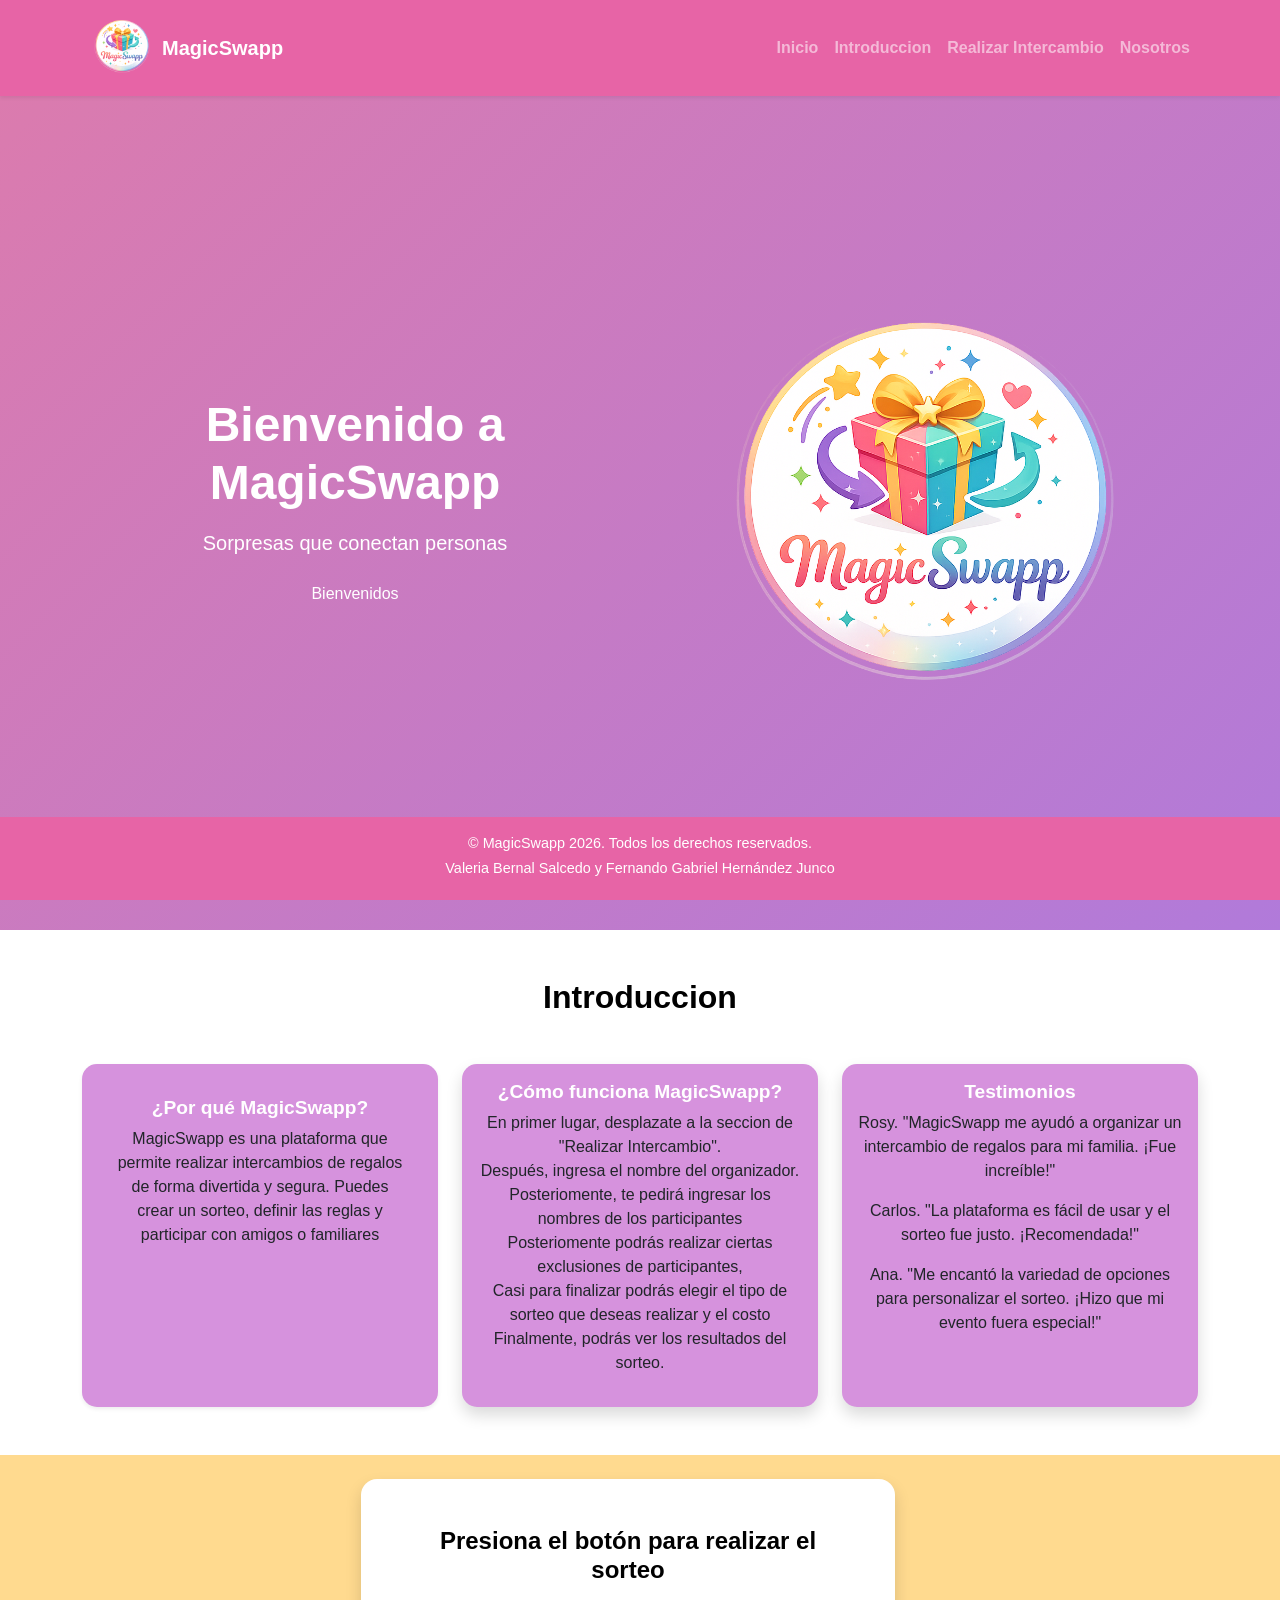
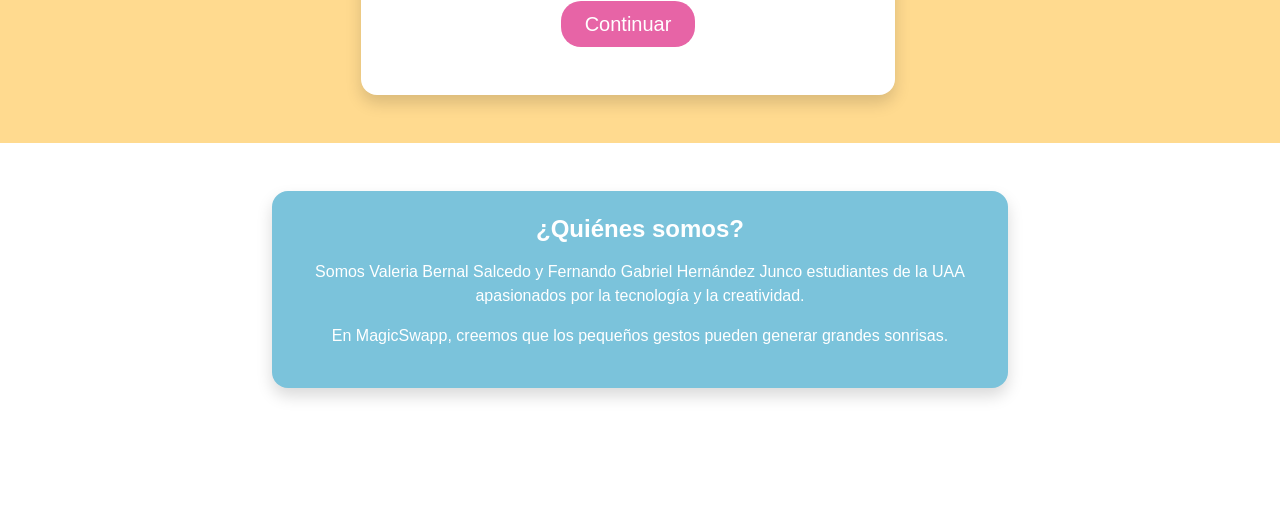
<file: index.html>
<!doctype html>
<html lang="es">
  <head> 
    <meta charset="utf-8">
    <meta name="viewport" content="width=device-width, initial-scale=1">
    <title>MagicSwapp</title>
    <link rel="icon" type="image/png" href="imagenes/logoCircular.png">
    <link href="https://cdn.jsdelivr.net/npm/bootstrap@5.3.8/dist/css/bootstrap.min.css" rel="stylesheet" integrity="sha384-sRIl4kxILFvY47J16cr9ZwB07vP4J8+LH7qKQnuqkuIAvNWLzeN8tE5YBujZqJLB" crossorigin="anonymous">
    <link rel="stylesheet" href="estilos.css">
  </head>
  <body> 
    <nav class="navbar navbar-expand-lg sticky-top shadow-sm navbar-dark">
        <div class="container">
            <img src="imagenes/logoCircular.png" alt="" class="img-fluid logo-navbar">
            <a href="#hero" class="navbar-brand fw-bold">MagicSwapp</a>
            <button class="navbar-toggler" type="button" data-bs-toggle="collapse" data-bs-target="#menu">
                <span class="navbar-toggler-icon"></span>
            </button>
            <div class="collapse navbar-collapse" id="menu">
                <ul class="navbar-nav ms-auto">
                    <li class="nav-item"><a href="#hero" class="nav-link">Inicio</a></li>
                    <li class="nav-item"><a href="#introduccion" class="nav-link">Introduccion</a></li>
                    <li class="nav-item"><a href="#realizar-sorteo" class="nav-link">Realizar Intercambio</a></li>
                    <li class="nav-item"><a href="#Nosotros" class="nav-link">Nosotros</a></li>
                </ul>
            </div>
        </div>
    </nav>

    <section id="hero" class="text-center py-5 text-white">
        <div class="container py-5">
            <div class="row align-items-center g-4 py-5">
                <div class="col-md-6">
                    <h1 class="display-4 fw-bold mb-3">Bienvenido a MagicSwapp</h1>
                    <p class="lead mb-4">Sorpresas que conectan personas</p>
                    <p class="mb-4">Bienvenidos</p>
                </div>
                <div class="col-md-6">
                    <img src="imagenes/logoCircular.png" alt="Imagen de MagicSwapp" class="img-fluid">
                </div>
            </div>
        </div>
    </section>

    <section id="introduccion" class="py-5">
        <div class="container">
            <h2 class="text-center mb-5 fw-bold">Introduccion</h2>
            <div class="row g-4">
                <!-- Card 1: RAZÓN -->
                <div class=" col-md-4">
                    <div class="card h-100 border-0 shadow-sm text-center p-3">
                        <div class="card-body text-center">
                            <h5 class="card-title">¿Por qué MagicSwapp?</h5>
                            <p class="card-texto">MagicSwapp es una plataforma que permite realizar intercambios de regalos de forma divertida y segura. Puedes crear un sorteo, definir las reglas y participar con amigos o familiares</p>
                        </div>
                    </div>
                </div>

                <!-- Card 2: INSTRUCCIONES -->
                <div class="col-md-4">
                    <div class="card shadow h-100">
                        <div class="card-body text-center">
                            <h5 class="card-title">¿Cómo funciona MagicSwapp?</h5>
                            <p class="card-texto">
                                En primer lugar, desplazate a la seccion de "Realizar Intercambio". 
                                <br>Después, ingresa el nombre del organizador.
                                 <br>
                                Posteriomente, te pedirá ingresar los nombres de los participantes
                                <br>Posteriomente podrás realizar ciertas exclusiones de participantes,
                                <br>Casi para finalizar podrás elegir el tipo de sorteo que deseas realizar y el costo
                                <br>Finalmente, podrás ver los resultados del sorteo.
                            </p>
                        </div>
                    </div>
                </div>

                <!-- Card 3: TESTIMONIOS-->
                <div class="col-md-4">
                    <div class="card shadow h-100">
                        <div class="card-body text-center">
                            <h5 class="card-title">Testimonios</h5>
                            <p class="card-texto">Rosy. "MagicSwapp me ayudó a organizar un intercambio de regalos para mi familia. ¡Fue increíble!"</p>
                            <p class="card-texto">Carlos. "La plataforma es fácil de usar y el sorteo fue justo. ¡Recomendada!"</p>
                            <p class="card-texto">Ana. "Me encantó la variedad de opciones para personalizar el sorteo. ¡Hizo que mi evento fuera especial!"</p>
                        </div>
                    </div>
                </div>
            </div>
        </div>
    </section>

    <section id="realizar-sorteo" class="bg-light py-5">
        <div class="container">

            <div class="row align-items-center g-4">

            <!-- ESPACIO DONDE SE ENCUENTRA EL BOTON PARA REALIZAR EL SORTEO -->
           <div class="row justify-content-center text-center">
                <div class="col-md-6">
                    <div class="p-5 bg-white rounded-4 shadow">
                        <h4 class="fw-bold mb-3">Presiona el botón para realizar el sorteo</h4>
                        <a href="Organizador.html" class="btn btn-primary btn-lg px-4">Continuar</a>
                    </div>
                </div>
            </div>
        </div>
    </section>
    
    <!-- NOSOTROS -->
    <section id="Nosotros" class="py-5">
        <div  class="container">
            <div class="row justify-content-center">
                <div class="col-md-8 text-center">
                    <div id="nosotros" class="p-4 bg-white rounded-4 shadow">
                        <h4 class="fw-bold mb-3">¿Quiénes somos?</h4>
                        <p>Somos Valeria Bernal Salcedo y Fernando Gabriel Hernández Junco estudiantes de la UAA apasionados por la tecnología y la creatividad.</p>
                        <p>En MagicSwapp, creemos que los pequeños gestos pueden generar grandes sonrisas.</p>
                    </div>
                </div>
            </div>
        </div>
    </section>

    <footer class="text-white text-center py-3 sticky-bottom">
        <div class="container">
            <p class="mb-1">© MagicSwapp 2026. Todos los derechos reservados.</p>
            <p class="mb-1">Valeria Bernal Salcedo y Fernando Gabriel Hernández Junco</p>
        </div>
    </footer>
    <script src="script.js"></script>
    <script src="https://cdn.jsdelivr.net/npm/bootstrap@5.3.8/dist/js/bootstrap.bundle.min.js" integrity="sha384-FKyoEForCGlyvwx9Hj09JcYn3nv7wiPVlz7YYwJrWVcXK/BmnVDxM+D2scQbITxI" crossorigin="anonymous"></script>
  </body>
</html>
</file>
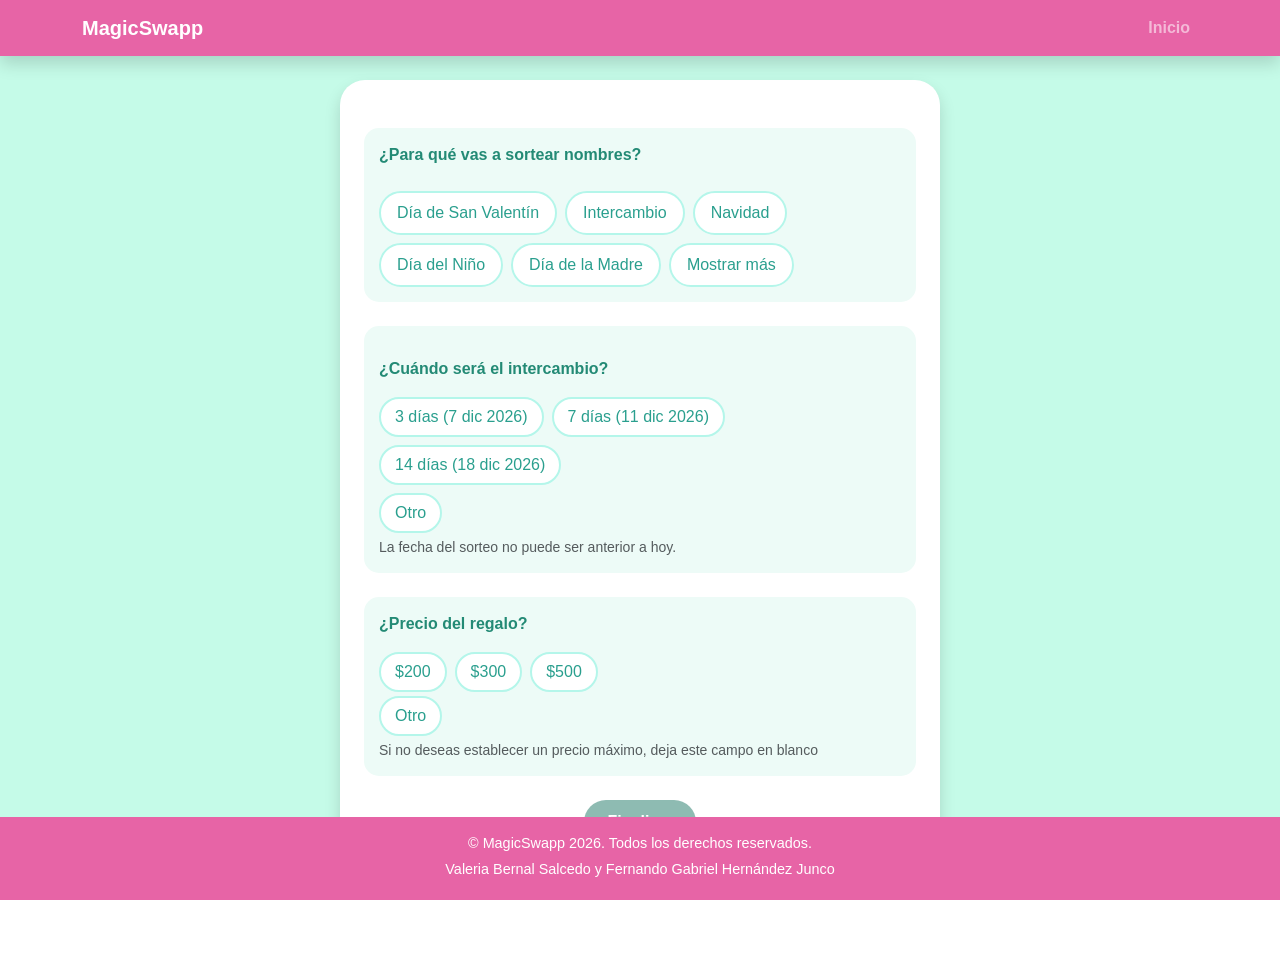
<file: ConfiguracionesSorteo.html>
<!doctype html>
<html lang="es">
  <head>
    <meta charset="utf-8">
    <meta name="viewport" content="width=device-width, initial-scale=1">
    <title>MagicSwapp</title>
     <link rel="icon" type="image/png" href="imagenes/logoCircular.png">
    <link href="https://cdn.jsdelivr.net/npm/bootstrap@5.3.8/dist/css/bootstrap.min.css" rel="stylesheet" integrity="sha384-sRIl4kxILFvY47J16cr9ZwB07vP4J8+LH7qKQnuqkuIAvNWLzeN8tE5YBujZqJLB" crossorigin="anonymous">
    <link rel="stylesheet" href="estilos.css">
    <link rel="stylesheet" href="ConfiguracionesSorteo.css">
  </head>
  <body> 
    <nav class="navbar navbar-expand-lg sticky-top shadow navbar-dark">
        <div class="container">
            <a href="#hero" class="navbar-brand fw-bold">MagicSwapp</a>
            <button class="navbar-toggler" type="button" data-bs-toggle="collapse" data-bs-target="#menu">
                <span class="navbar-toggler-icon"></span>
            </button>
            <div class="collapse navbar-collapse" id="menu">
                <ul class="navbar-nav ms-auto">
                    <li class="nav-item"><a href="index.html" class="nav-link">Inicio</a></li>
                </ul>
            </div>
        </div>
    </nav>
    <section class="configuraciones-section d-flex align-items-center p-4">
        <div class="container p-4 config-card shadow">
            <div class="mt-4" id="configuracionEvento">
                    <label class="form-label fw-bold">¿Para qué vas a sortear nombres?</label>
                    <div class="d-flex flex-wrap gap-2 mt-3" id="opcionesSorteo">
                        <button type="button" class="btn opcion">
                            Día de San Valentín
                        </button>

                        <button type="button" class="btn opcion">
                            Intercambio
                        </button>

                        <button type="button" class="btn opcion">
                            Navidad
                        </button>

                        <button type="button" class="btn opcion">
                            Día del Niño
                        </button>

                        <button type="button" class="btn opcion">
                            Día de la Madre
                        </button>

                        <button type="button" class="btn opcion">
                            Mostrar más
                        </button>
                    </div>

                    <div id="masOpciones" class="mt-3 d-none">
                        <input type="text" class="form-control" id="eventoPersonalizado" placeholder="Nombre de la celebración">
                    </div>
                </div>
                
                <!-- CONFIGURACION DE FECHA -->
                <div class="mt-4" id="configuracionFecha">
                    <label class="form-label mt-3 fw-bold">¿Cuándo será el intercambio?</label>

                    <div class="d-flex flex-wrap gap-2 mt-2" id="opcionesFecha">
                        <div id="fechasSugeridas" class="d-flex flex-wrap gap-2"></div>
                        <button type="button" class="btn opcion-fecha">Otro</button>
                    </div>

                    <div id="fechaPersonalizada" class="mt-3 d-none">
                        <input type="date" class="form-control" id="fechaSorteo">
                    </div>

                    <div class="form-text">La fecha del sorteo no puede ser anterior a hoy.</div>
                    <button type="button" class="btn btn-secondary mt-2 d-none" id="fechaHoyBtn">Día siguiente</button>
                </div>

                <!-- CONFIGURACION DE PRECIO-->
                <div class="mt-4" id="configuracionPrecio">
                    <label class="form-label fw-bold">¿Precio del regalo?</label>

                    <div class="d-flex flex-wrap gap-2 mt-2" id="preciosSugeridos"></div>

                    <button type="button" class="btn opcion-precio mt-1" id="otroPrecio">Otro</button>

                    <div id="precioPersonalizado" class="mt-3 d-none">
                        <input type="number" class="form-control" id="precioMaximo" placeholder="Ingresa el precio máximo">
                    </div>

                    <div class="form-text">Si no deseas establecer un precio máximo, deja este campo en blanco</div>
                    
                </div>
                <div class="mt-4 text-center">
                    <button type="button" class="btn btn-primary px-4" id="continuarBtn" disabled>Finalizar</button>
                </div>
        </div>
    </section>

    <footer class="text-white text-center py-3 sticky-bottom">
        <div class="container">
            <p class="mb-1">© MagicSwapp 2026. Todos los derechos reservados.</p>
            <p class="mb-1">Valeria Bernal Salcedo y Fernando Gabriel Hernández Junco</p>
        </div>
    </footer>

    <script src="https://cdn.jsdelivr.net/npm/bootstrap@5.3.8/dist/js/bootstrap.bundle.min.js" integrity="sha384-FKyoEForCGlyvwx9Hj09JcYn3nv7wiPVlz7YYwJrWVcXK/BmnVDxM+D2scQbITxI" crossorigin="anonymous"></script>
    <script src="Configuraciones.js"></script>
</body>
</html>
</file>
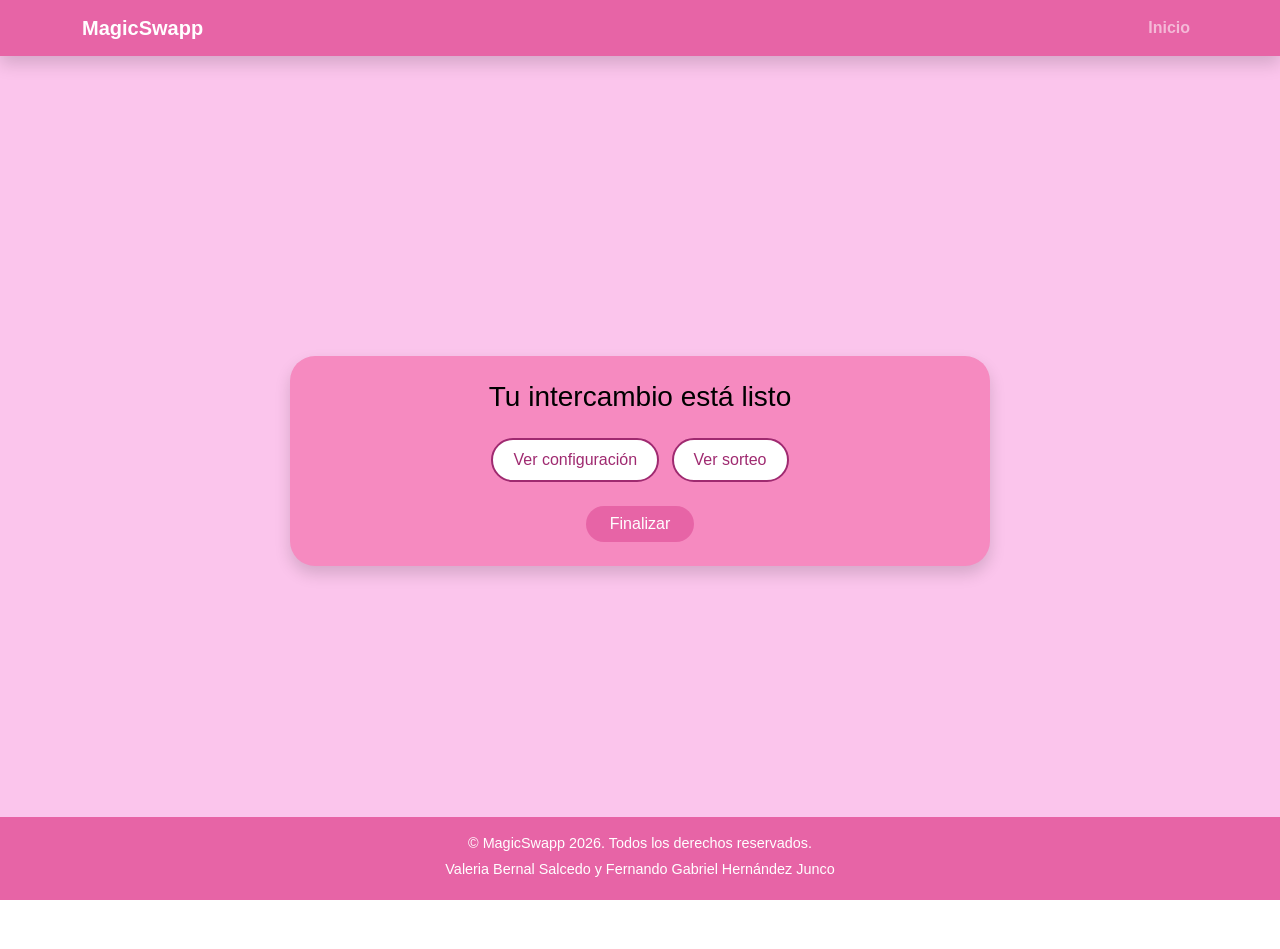
<file: Evento.html>
<!doctype html>
<html lang="es">
  <head>
    <meta charset="utf-8">
    <meta name="viewport" content="width=device-width, initial-scale=1">
    <title>MagicSwapp</title>
     <link rel="icon" type="image/png" href="imagenes/logoCircular.png">
    <link href="https://cdn.jsdelivr.net/npm/bootstrap@5.3.8/dist/css/bootstrap.min.css" rel="stylesheet" integrity="sha384-sRIl4kxILFvY47J16cr9ZwB07vP4J8+LH7qKQnuqkuIAvNWLzeN8tE5YBujZqJLB" crossorigin="anonymous">
    <link rel="stylesheet" href="estilos.css">
    <link rel="stylesheet" href="Evento.css">
  </head>
  <body>  
    <nav class="navbar navbar-expand-lg sticky-top shadow navbar-dark">
        <div class="container">
            <a href="#hero" class="navbar-brand fw-bold">MagicSwapp</a>
            <button class="navbar-toggler" type="button" data-bs-toggle="collapse" data-bs-target="#menu">
                <span class="navbar-toggler-icon"></span>
            </button>
            <div class="collapse navbar-collapse" id="menu">
                <ul class="navbar-nav ms-auto">
                    <li class="nav-item"><a href="index.html" class="nav-link">Inicio</a></li>
                </ul>
            </div>
        </div>
    </nav> 

    <section class="evento-section d-flex align-items-center p-4">
        <div class="container evento-card shadow p-4">

            <h3 class="text-center mb-4">Tu intercambio está listo</h3>

            <div class="text-center mb-4">
                <button class="btn opcion-evento me-2" id="verConfigBtn">
                    Ver configuración
                </button>

                <button class="btn opcion-evento" id="verSorteoBtn">
                    Ver sorteo
                </button>
            </div>

            <!-- CONFIGURACION -->
            <div id="configuracionEvento" class="d-none"></div>

            <!-- SORTEO -->
            <div id="sorteoEvento" class="d-none mt-4"></div>

            <div class="mt-4 text-center">
                <button type="button" class="btn btn-primary px-4" id="finalizar">Finalizar</button>
            </div>
        </div>
    </section>

    <footer class="text-white text-center py-3 sticky-bottom">
        <div class="container">
            <p class="mb-1">© MagicSwapp 2026. Todos los derechos reservados.</p>
            <p class="mb-1">Valeria Bernal Salcedo y Fernando Gabriel Hernández Junco</p>
        </div>
    </footer>

    <script src="https://cdn.jsdelivr.net/npm/bootstrap@5.3.8/dist/js/bootstrap.bundle.min.js" integrity="sha384-FKyoEForCGlyvwx9Hj09JcYn3nv7wiPVlz7YYwJrWVcXK/BmnVDxM+D2scQbITxI" crossorigin="anonymous"></script>
    <script src="Evento.js"></script>
</body>
</html>
</file>
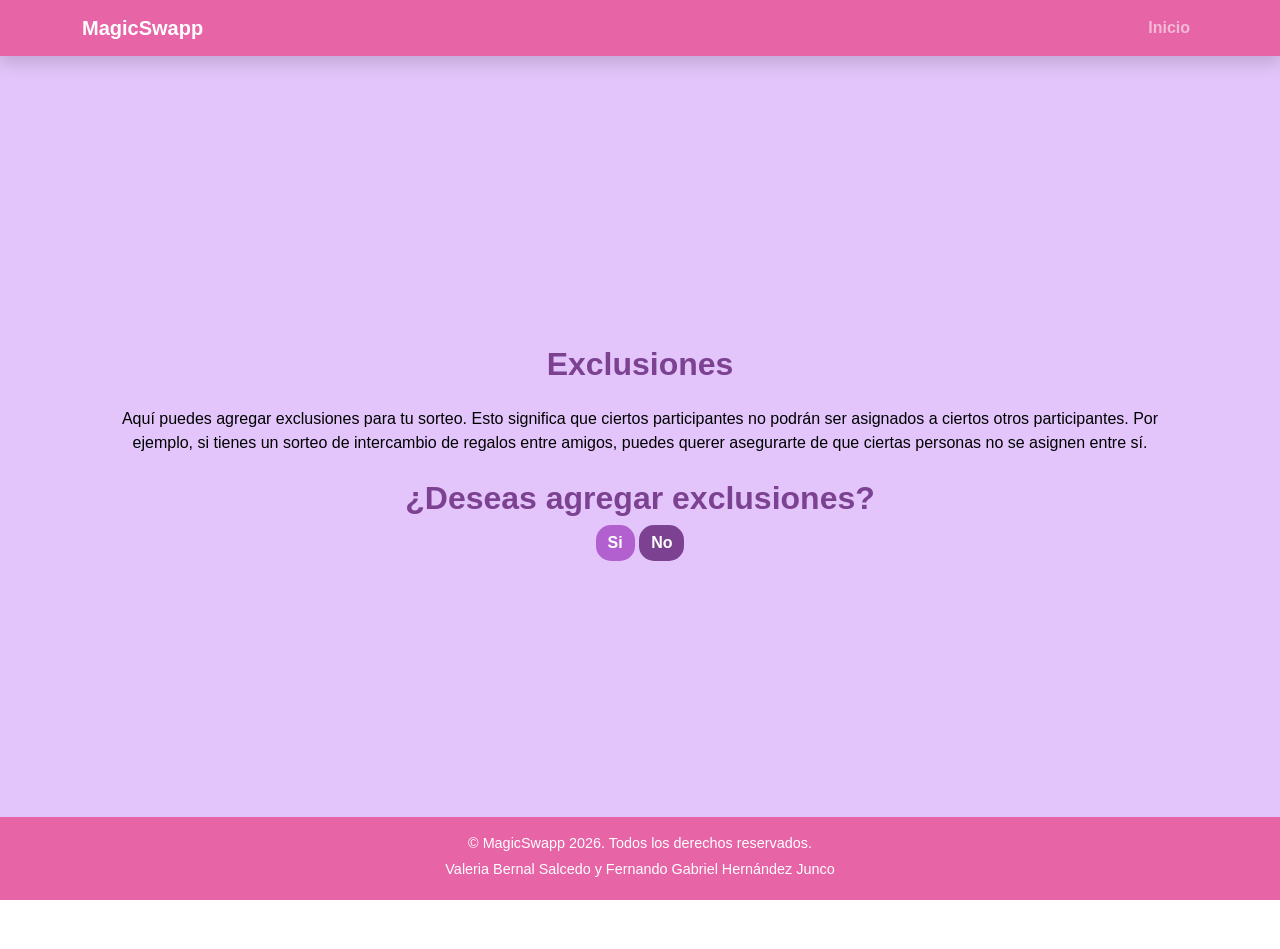
<file: Exclusiones.html>
<!doctype html>
<html lang="es">
  <head>
    <meta charset="utf-8">
    <meta name="viewport" content="width=device-width, initial-scale=1">
    <title>MagicSwapp</title>
     <link rel="icon" type="image/png" href="imagenes/logoCircular.png">
    <link href="https://cdn.jsdelivr.net/npm/bootstrap@5.3.8/dist/css/bootstrap.min.css" rel="stylesheet" integrity="sha384-sRIl4kxILFvY47J16cr9ZwB07vP4J8+LH7qKQnuqkuIAvNWLzeN8tE5YBujZqJLB" crossorigin="anonymous">
    <link rel="stylesheet" href="estilos.css">
    <link rel="stylesheet" href="Exclusiones.css">
  </head>
  <body>
    <nav class="navbar navbar-expand-lg sticky-top shadow navbar-dark">
        <div class="container">
            <a href="#hero" class="navbar-brand fw-bold">MagicSwapp</a>
            <button class="navbar-toggler" type="button" data-bs-toggle="collapse" data-bs-target="#menu">
                <span class="navbar-toggler-icon"></span>
            </button>
            <div class="collapse navbar-collapse" id="menu">
                <ul class="navbar-nav ms-auto">
                    <li class="nav-item"><a href="index.html" class="nav-link">Inicio</a></li>
                </ul>
            </div>
        </div>
    </nav>

    <section id="exclusiones" class="exclusiones-section d-flex">
        <div class="container p-4">
            <h2 class="text-center mb-4 fw-bold">Exclusiones</h2>
            <p class="text-center mb-4">Aquí puedes agregar exclusiones para tu sorteo. Esto significa que ciertos participantes no podrán ser asignados a ciertos otros participantes. Por ejemplo, si tienes un sorteo de intercambio de regalos entre amigos, puedes querer asegurarte de que ciertas personas no se asignen entre sí.</p>
            <h2 class="text-center fw-bold">¿Deseas agregar exclusiones?</h2>
            <div id="bottons" class="mb-3 text-center">
                <button class="btn btn-primary fw-bold" onclick="mostrarExclusiones()">Si</button>
                <a href="ConfiguracionesSorteo.html" class ="btn btn-secondary fw-bold">No</a>
            </div>
            <div id="exclusionesContainer" class="d-none">
                <h4 class="mb-3 fw-bold">Agrega tus exclusiones</h4>
                <div id="listaParticipantes" class="mb-3"></div>
                <button id="guardarExclusionesBtn" class="btn btn-success mt-3 fw-bold text-center" onclick="guardarExclusiones()">Guardar Exclusiones</button>
            </div>
        </div>     
    </section>

    <footer class="text-white text-center py-3 sticky-bottom">
        <div class="container">
            <p class="mb-1">© MagicSwapp 2026. Todos los derechos reservados.</p>
            <p class="mb-1">Valeria Bernal Salcedo y Fernando Gabriel Hernández Junco</p>
        </div>
    </footer>
    
    <script src="Exclusiones.js"></script>
    <script src="https://cdn.jsdelivr.net/npm/bootstrap@5.3.8/dist/js/bootstrap.bundle.min.js" integrity="sha384-FKyoEForCGlyvwx9Hj09JcYn3nv7wiPVlz7YYwJrWVcXK/BmnVDxM+D2scQbITxI" crossorigin="anonymous"></script>
  </body>
</html>
</file>
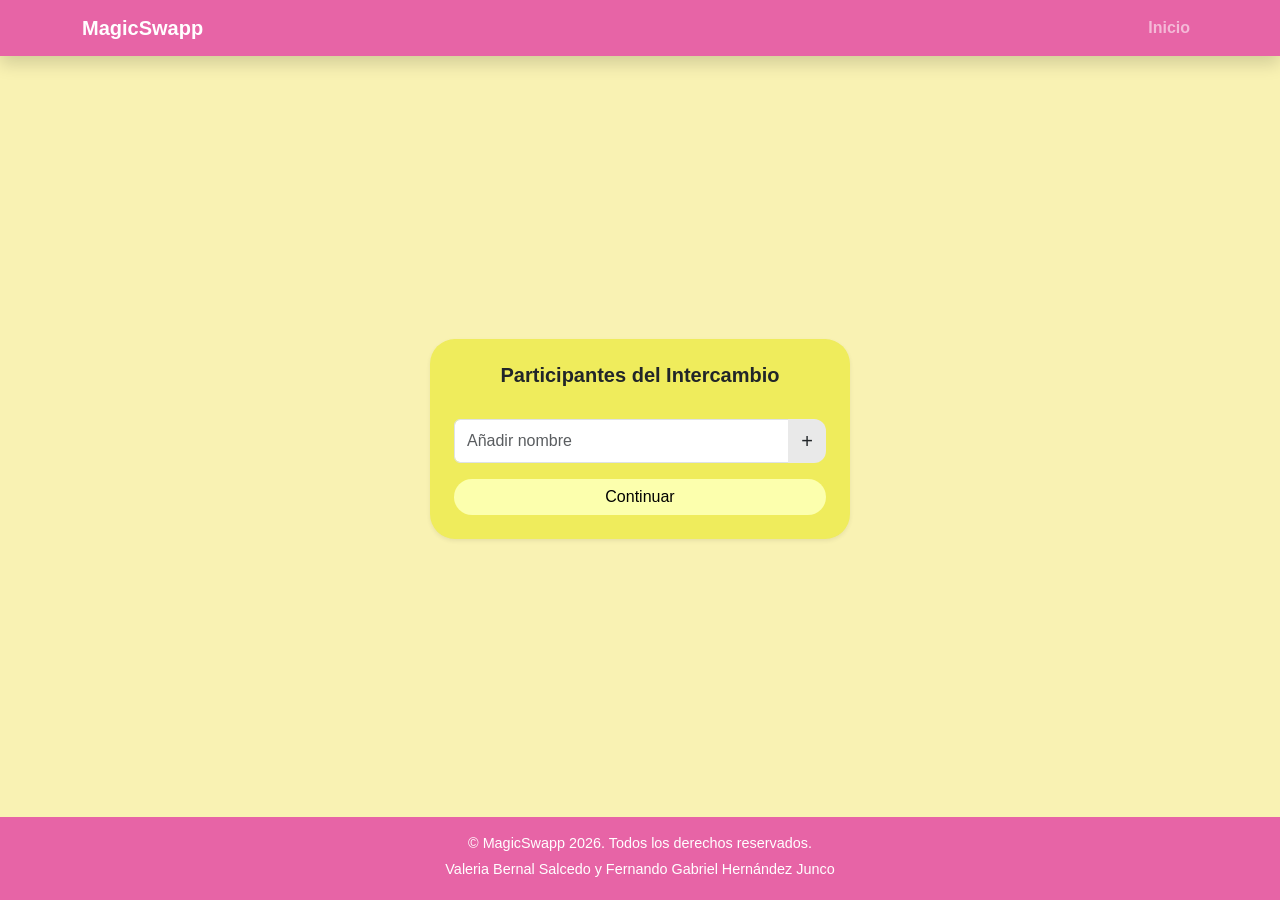
<file: ListaParticipantes.html>
<!doctype html>
<html lang="es">
  <head>
    <meta charset="utf-8">
    <meta name="viewport" content="width=device-width, initial-scale=1">
    <title>MagicSwapp</title>
     <link rel="icon" type="image/png" href="imagenes/logoCircular.png">
    <link href="https://cdn.jsdelivr.net/npm/bootstrap@5.3.8/dist/css/bootstrap.min.css" rel="stylesheet" integrity="sha384-sRIl4kxILFvY47J16cr9ZwB07vP4J8+LH7qKQnuqkuIAvNWLzeN8tE5YBujZqJLB" crossorigin="anonymous">
    <link rel="stylesheet" href="estilos.css">
    <link rel="stylesheet" href="participantes.css">
  </head>
  <body>
    <nav class="navbar navbar-expand-lg sticky-top shadow navbar-dark">
        <div class="container">
            <a href="#hero" class="navbar-brand fw-bold">MagicSwapp</a>
            <button class="navbar-toggler" type="button" data-bs-toggle="collapse" data-bs-target="#menu">
                <span class="navbar-toggler-icon"></span>
            </button>
            <div class="collapse navbar-collapse" id="menu">
                <ul class="navbar-nav ms-auto">
                    <li class="nav-item"><a href="index.html" class="nav-link">Inicio</a></li>
                </ul>
            </div>
        </div>
    </nav>
 
    <section class="participantes-section d-flex justify-content-center">
        <div class="card card-participantes p-4 shadow-sm">
            <h5 class="mb-3 text-center fw-bold">Participantes del Intercambio</h5>
            <div id="lista-participantes" class="lista-participantes mb-3"></div>
            <div class="input-group mb-3">
                <input type="text" id="nombre" class="form-control" placeholder="Añadir nombre">
                <button class="btn btn-add" onclick="agregarParticipante()">+</button>
            </div>
            <a href="Exclusiones.html" class="btn btn-primary w-100">Continuar</a>
        </div>
    </section>

    <footer class="text-white text-center py-3 sticky-bottom">
        <div class="container">
            <p class="mb-1">© MagicSwapp 2026. Todos los derechos reservados.</p>
            <p class="mb-1">Valeria Bernal Salcedo y Fernando Gabriel Hernández Junco</p>
        </div>
    </footer>
    <script src="script.js"></script>
    <script src="https://cdn.jsdelivr.net/npm/bootstrap@5.3.8/dist/js/bootstrap.bundle.min.js" integrity="sha384-FKyoEForCGlyvwx9Hj09JcYn3nv7wiPVlz7YYwJrWVcXK/BmnVDxM+D2scQbITxI" crossorigin="anonymous"></script>
  </body>
</file>
<file: estilos.css>
body{
    background-color: #ffffff;
    font-family: 'Arial', sans-serif;
    color: #000000;
}
 
.navbar{
    background-color: #e764a6;
    font-weight: bold;
}

.logo-navbar{
    height: 80px;
    width: auto;
}


#hero{
    background: linear-gradient(135deg, #db7bae, #B17ADA);
}

#hero h1{
    color: #ffffff;
    font-size: 3rem;
    font-weight: bold;
}

.btn-primary{
    background-color: #e764a6;
    border: none;
    border-radius: 20px;
}
.btn-primary:hover{
    background-color: #FFDF6C;
} 

.card{
    border: none;
    border-radius: 15px;
    box-shadow: 0 6px 10px rgba(136, 4, 72, 0.463);
    background-color: #d692dd;
    transition: 0.3s;
}

.card:hover{
    transform: translateY(-8px);
    box-shadow: 0 12px 20px rgba(136, 4, 72, 0.463);
}

footer{
    background-color: #e764a6;
    font-size: 0.9rem;
    color: white;
    padding: 20px 0;
}

#introduccion h5{
    color: #ffffff;
    font-size: 1.2rem;
    font-weight: bold;

}

#realizar-sorteo{
    background-color: #ffda8f !important;
}

#nosotros{
    background-color: #7bc3db !important;
    color: white;
}

.btn{
    transition: 0.3s;
}

.btn:hover{
    transform: scale(1.05);
}
</file>
<file: ConfiguracionesSorteo.css>
.configuraciones-section{
    background-color: #c5fbe8;
    min-height: 90vh;
    display: flex;
    justify-content: center; 
}

.config-card{
    max-width: 600px;
    width: 100%;
    border-radius: 25px;
    border: none;
    background: white;
}

.config-card label{
    color: #238a75;
}

.opcion{
    border-radius: 25px;
    padding: 8px 16px;
    border: 2px solid #b4f6ea;
    background: white;
    color: #2a9f8e;
    transition: 0.2s;
    font-weight: 500;
}

.opcion:hover{
    background: #9cefe0;
    border: none;
}

.opcion.active{
    background-color: #1f7967;
    color: white;
    border: none;
}

#configuracionEvento,
#configuracionFecha,
#configuracionPrecio{
    background: #edfbf7;
    padding: 15px;
    border-radius: 15px;
    margin-top: 20px;
}

input.form-control{
    border-radius: 12px;
    border: 1px solid #88d5c7;
}

.btn-secondary{
    background: #a7e9d5;
    border: none;
    border-radius: 20px;
}

.btn-secondary:hover{
    background: #63c597;
    color: white;
}

#continuarBtn{
    border-radius: 25px;
    padding: 10px;
    font-weight: bold;
    background-color: #1f7967;
    border: none;
}

#continuarBtn:disabled{
    opacity: 0.5;
}

#eventoPersonalizado{
    border-radius: 15px;
    border: 2px dashed #b4f6ea;
    padding: 10px;
    margin-top: 15px;
    transition: 0.3s;
}

#eventoPersonalizado:focus{
    border: 2px solid #7adac4;
    box-shadow: 0 0 8px rgba(177,122,218,0.3);
}

.opcion-fecha{
    border-radius: 25px;
    padding: 6px 14px;
    border: 2px solid #b4f6ea;
    background: white;
    color: #2a9f8e;
    transition: 0.2s;
}

.opcion-fecha.active{
    background-color: #1f7967;
    color: white;
    border: none;
}

.opcion-precio{
    border-radius: 25px;
    padding: 6px 14px;
    border: 2px solid #b4f6ea;
    background: white;
    color: #2a9f8e;
    transition: 0.2s;
}

.opcion-precio.active{
    background-color: #1f7967;
    color: white;
    border: none;
}

.opcion-fecha:hover,
.opcion-precio:hover{
    background-color: #9cefe0;
}
</file>
<file: Evento.css>
.evento-section{
    background-color: #fbc5ec;
    min-height: 90vh;
}

.evento-card{
    max-width: 700px; 
    margin: auto;
    border-radius: 25px;
    background: rgb(246, 138, 192);
}

.opcion-evento{
    border-radius: 25px;
    padding: 8px 20px;
    border: 2px solid #9f2a70;
    background: white;
    color: #9f2a70;
    font-weight: 500;
    transition: 0.2s;
}

.opcion-evento:hover{
    background: #cc3d93;
    border: none;
    color: white;
}

.opcion-evento.active{
    background-color: #cc3d93;
    color: white;
    border: none;
}

.participante-card{
    border-radius: 20px;
    border: 2px solid #9f2a70;
    cursor: pointer;
    transition: 0.3s;
    background-color: #9f2a70;
    color: white;
}

.participante-card:hover{
    background: #eb85d1;
}

.drop-area{
    min-height: 120px;
    border: 2px dashed #9f2a70;
    border-radius: 20px;
    padding: 20px;
    background-color: #ffe6f5;
    font-weight: bold;
    color: #9f2a70;
    transition: 0.3s ease;
}

.drop-area.activa{
    background-color: #f8c2e8;
}

.info{
    background-color: #efbcdf;
    border: 2px solid #9f2a70;
    color: #9f2a70;
    border-radius: 15px;
    padding: 15px;
    font-weight: 500;
    animation: fadeIn 0.3s ease;
}
</file>
<file: Exclusiones.css>
.exclusiones-section{
    background-color: #e3c5fb;
    min-height: 90vh;
    align-items: center;   
}


.btn-primary{
    background-color: #b260cf;
    border: none;
    border-radius: 15px;
}
.btn-primary:hover{
    background-color: #d885f4;
} 

.btn-secondary{
    background-color:#7c4291;
    border: none;
    border-radius: 15px;
} 

.btn-secondary:hover{
    background-color:#FD6683;
}

h2{
    color: #7c4291;
}

.btn-add{
    background: #e9e9e9;
    border-radius: 12px;
    font-size: 20px;
}

.btn-add:hover{
    background: #B17ADA;
    color: white;
}

.lista-exclusiones{
    display: flex;
    flex-direction: column;
    gap: 10px;
}

.exclusion-item{
    background: #ffffff;
    border-radius: 12px;
    padding: 10px 15px;
    display: flex;
    justify-content: space-between;
    align-items: center;
    transition: 0.2s;
}

.exclusion-item:hover{
    background: #ffeaf5;
}

.exclusion-nombre{
    background-color: #7c4291;
    border: none;
    background: transparent;
    width: 100%;
    outline: none;
}

.btn-eliminar{
    border: none;
    background: transparent;
    color: #999;
    font-size: 18px;
    cursor: pointer;
}

.btn-eliminar:hover{
    color: #FD6683;
}

#exclusionesContainer{
    text-align: center;
}

#listaParticipantes{
    display: flex;
    flex-direction: column;
    align-items: center;
}

#guardarExclusionesBtn{
    background-color: #b260cf;   /* morado */
    border: none;
    border-radius: 15px;
    color: white;
}

#guardarExclusionesBtn:hover{
    background-color: #d885f4;
}
</file>
<file: participantes.css>
.participantes-section{
    min-height: 85vh;
    align-items: center;
    background-color: #f9f2b3;
}

.card-participantes{
    max-width: 420px;
    width: 100%;
    border-radius: 25px;
    border: none;
    background-color: #efec5c;
}

.lista-participantes{
    display: flex;
    flex-direction: column;
    gap: 10px;
}

.participante-item{
    background: #f3f3f3;
    border-radius: 12px;
    padding: 10px 15px;
    display: flex;
    justify-content: space-between;
    align-items: center;
    transition: 0.2s;
}

.participante-item:hover{
    background: #ffffea;
}

.participante-nombre{
    border: none;
    background: transparent;
    width: 100%;
    outline: none;
}

.btn-eliminar{
    border: none;
    background: transparent;
    color: #999;
    font-size: 18px;
    cursor: pointer;
}

.btn-eliminar:hover{
    color: #FD6683;
}

.btn-add{
    background: #e9e9e9;
    border-radius: 12px;
    font-size: 20px;
}

.btn-add:hover{
    background: #dbe773;
    color: black;
}

.btn-primary{
    background-color: #fcffad;
    border: none;
    color: black;
    border-radius: 20px;
}
.btn-primary:hover{
    background-color: #f1f485;
    color: black;
}
</file>
